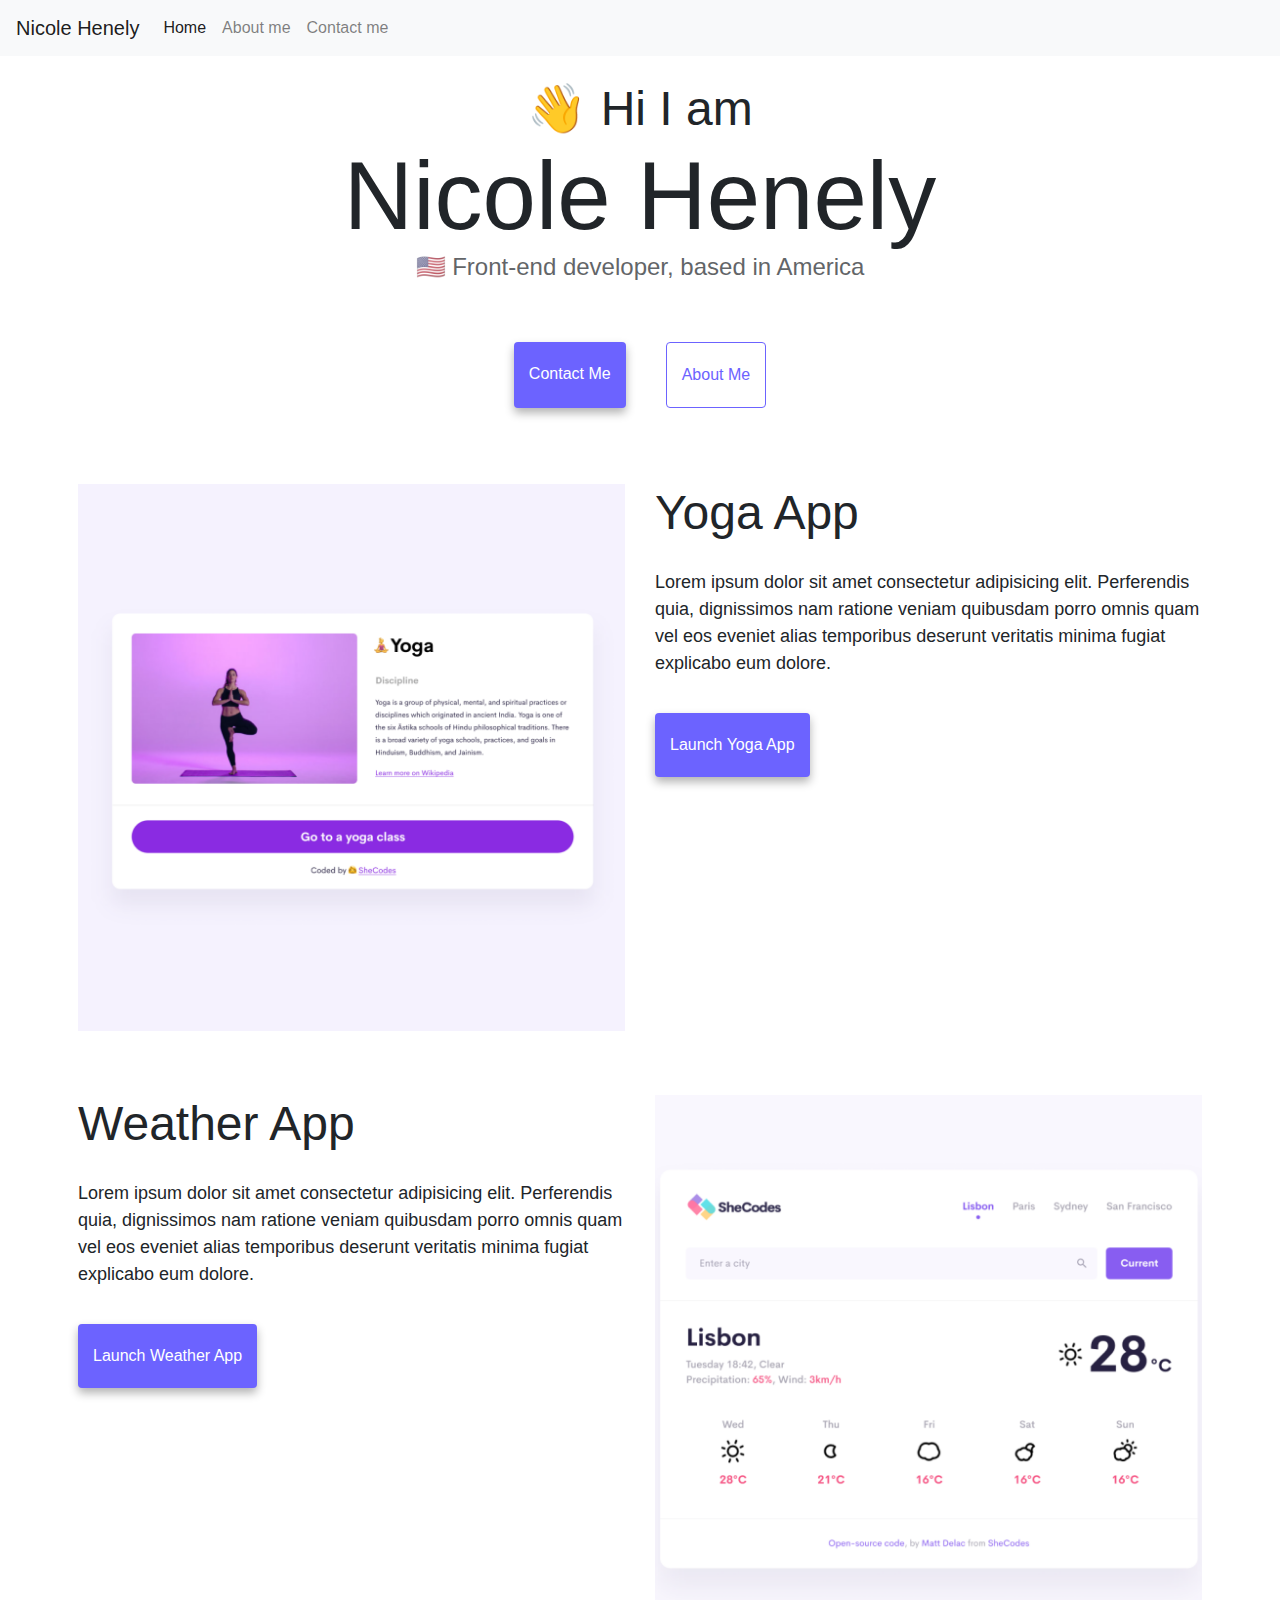
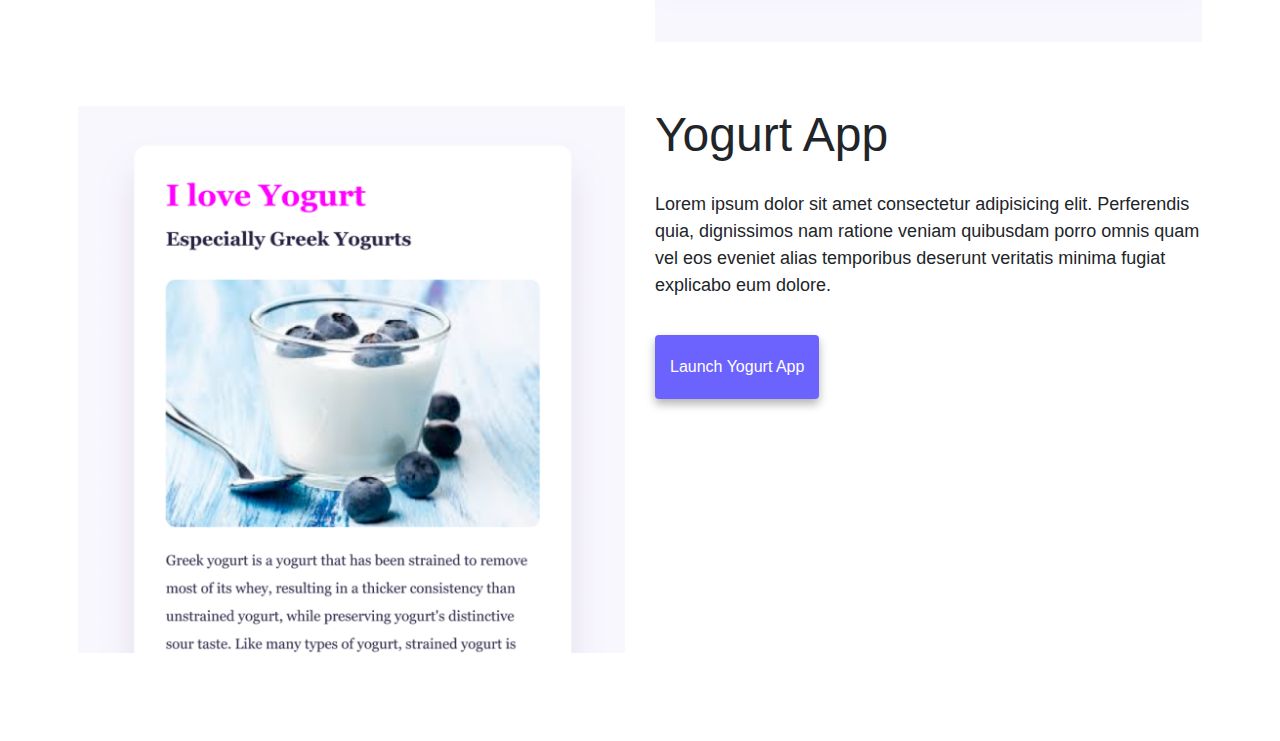
<file: index.html>
<!DOCTYPE html>
<html lang="en">
  <head>
    <meta charset="UTF-8" />
    <meta http-equiv="X-UA-Compatible" content="IE=edge" />
    <meta name="viewport" content="width=device-width, initial-scale=1.0" />
    <title>Front-end Developer - Nicole Henely</title>
    <meta
      name="description"
      content="Contains a portfolio of the applications developed by Nicole Henely, a front-end developer"
    />
    <link
      rel="stylesheet"
      href="https://cdn.jsdelivr.net/npm/bootstrap@4.3.1/dist/css/bootstrap.min.css"
      integrity="sha384-ggOyR0iXCbMQv3Xipma34MD+dH/1fQ784/j6cY/iJTQUOhcWr7x9JvoRxT2MZw1T"
      crossorigin="anonymous"
    />
    <link rel="stylesheet" href="src/style.css" />
  </head>
  <body>
    <nav class="navbar navbar-expand-lg fixed-top navbar-light bg-light">
      <a class="navbar-brand" href="#">Nicole Henely</a>
      <button
        class="navbar-toggler"
        type="button"
        data-toggle="collapse"
        data-target="#navbarSupportedContent"
        aria-controls="navbarSupportedContent"
        aria-expanded="false"
        aria-label="Toggle navigation"
      >
        <span class="navbar-toggler-icon"></span>
      </button>

      <div class="collapse navbar-collapse" id="navbarSupportedContent">
        <ul class="navbar-nav mr-auto">
          <li class="nav-item active">
            <a class="nav-link" href="index.html" title="Go back to Homepage"
              >Home <span class="sr-only">(current)</span></a
            >
          </li>
          <li class="nav-item">
            <a class="nav-link" href="about.html" title="About Me">About me</a>
          </li>
          <li class="nav-item">
            <a class="nav-link" href="about.html#contact" title="Contact Me"
              >Contact me</a
            >
          </li>
        </ul>
      </div>
    </nav>
    <h2 class="greeting">👋 Hi I am</h2>
    <h1>Nicole Henely</h1>
    <h3>🇺🇸 Front-end developer, based in America</h3>
    <div class="navigation-links">
      <a href="about.html#contact" class="contact-link" title="contact"
        >Contact me</a
      >
      <a href="about.html" class="about-link" title="About Me">About me</a>
    </div>
    <br />
    <br />
    <div class="container d-flex p-2 section">
      <div class="row">
        <div class="col-sm-6 col-md-6 border-5 rounded">
          <img
            src="images/yoga.png"
            class="img-fluid d-none d-sm-block"
            alt="image of woman doing yoga"
          />
        </div>
        <div class="col-sm-6 col-md-6">
          <h2>Yoga App</h2>
          <p>
            Lorem ipsum dolor sit amet consectetur adipisicing elit. Perferendis
            quia, dignissimos nam ratione veniam quibusdam porro omnis quam vel
            eos eveniet alias temporibus deserunt veritatis minima fugiat
            explicabo eum dolore.
          </p>
          <div class="app-links">
            <a href="#" class="contact-link" title="Launch Yoga App"
              >Launch Yoga App</a
            >
          </div>
        </div>
      </div>
    </div>
    <br />
    <br />
    <div class="container d-flex p-2 section">
      <div class="row">
        <div class="col-sm-6 col-md-6">
          <h2>Weather App</h2>
          <p>
            Lorem ipsum dolor sit amet consectetur adipisicing elit. Perferendis
            quia, dignissimos nam ratione veniam quibusdam porro omnis quam vel
            eos eveniet alias temporibus deserunt veritatis minima fugiat
            explicabo eum dolore.
          </p>
          <div class="app-links">
            <a href="#" class="contact-link" title="Launch Weather App"
              >Launch Weather App</a
            >
          </div>
        </div>
        <div class="col-sm-6 col-md-6 border-5 rounded">
          <img
            src="images/weather.png"
            class="img-fluid d-none d-sm-block"
            alt="image of weather app"
          />
        </div>
      </div>
    </div>
    <br />
    <br />
    <div class="container d-flex p-2 section">
      <div class="row">
        <div class="col-sm-6 col-md-6 border-5 rounded">
          <img
            src="images/yogurt.png"
            class="img-fluid d-none d-sm-block"
            alt="image of yogurt"
          />
        </div>
        <div class="col-sm-6 col-md-6">
          <h2>Yogurt App</h2>
          <p>
            Lorem ipsum dolor sit amet consectetur adipisicing elit. Perferendis
            quia, dignissimos nam ratione veniam quibusdam porro omnis quam vel
            eos eveniet alias temporibus deserunt veritatis minima fugiat
            explicabo eum dolore.
          </p>
          <div class="app-links">
            <a href="#" class="contact-link" title="Launch Yogurt App"
              >Launch Yogurt App</a
            >
          </div>
        </div>
      </div>
    </div>
    <script
      src="https://code.jquery.com/jquery-3.3.1.slim.min.js"
      integrity="sha384-q8i/X+965DzO0rT7abK41JStQIAqVgRVzpbzo5smXKp4YfRvH+8abtTE1Pi6jizo"
      crossorigin="anonymous"
    ></script>
    <script
      src="https://cdn.jsdelivr.net/npm/popper.js@1.14.7/dist/umd/popper.min.js"
      integrity="sha384-UO2eT0CpHqdSJQ6hJty5KVphtPhzWj9WO1clHTMGa3JDZwrnQq4sF86dIHNDz0W1"
      crossorigin="anonymous"
    ></script>
    <script
      src="https://cdn.jsdelivr.net/npm/bootstrap@4.3.1/dist/js/bootstrap.min.js"
      integrity="sha384-JjSmVgyd0p3pXB1rRibZUAYoIIy6OrQ6VrjIEaFf/nJGzIxFDsf4x0xIM+B07jRM"
      crossorigin="anonymous"
    ></script>
  </body>
</html>
</file>
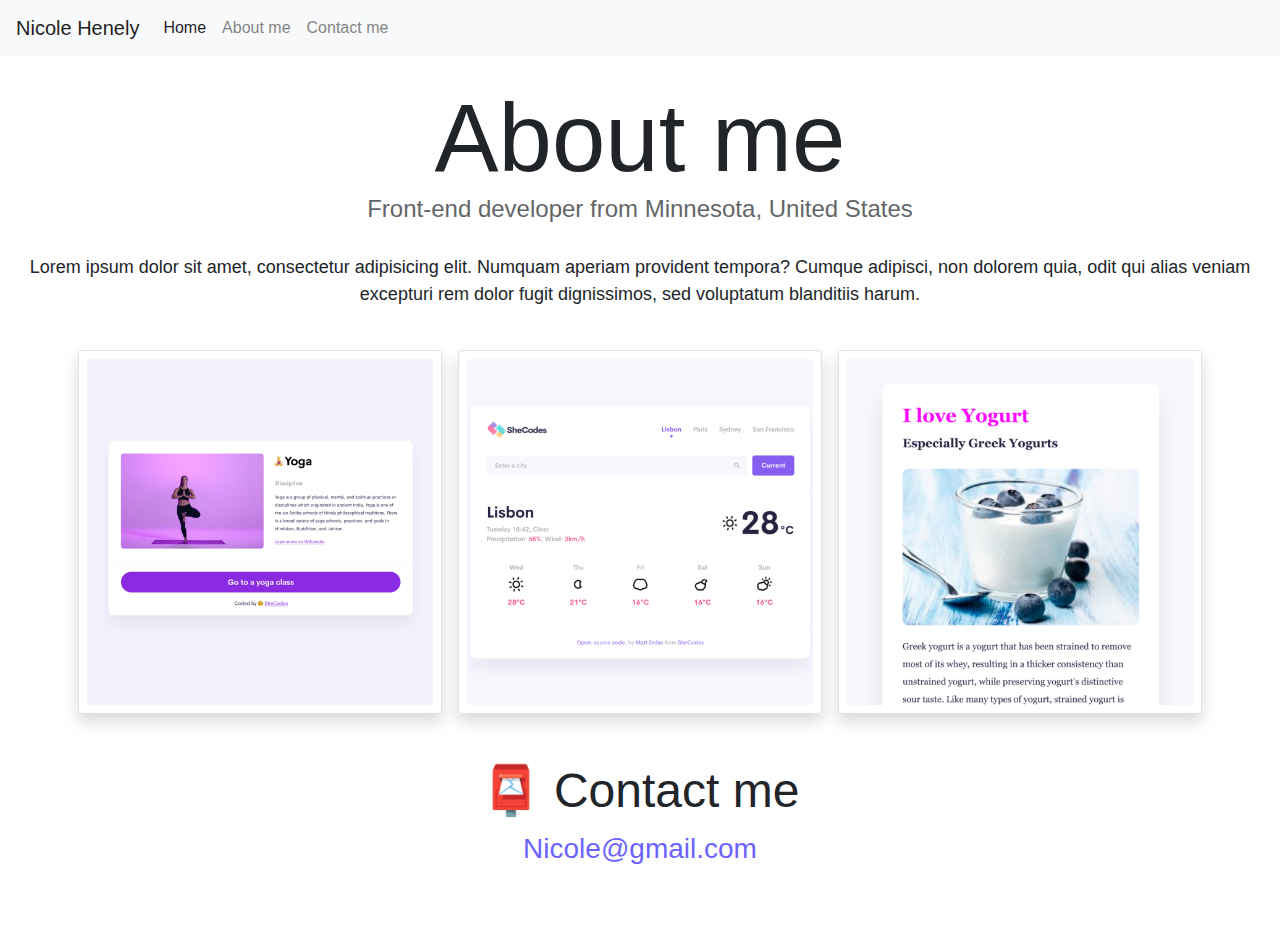
<file: about.html>
<!DOCTYPE html>
<html lang="en">
  <head>
    <meta charset="UTF-8" />
    <meta http-equiv="X-UA-Compatible" content="IE=edge" />
    <meta name="viewport" content="width=device-width, initial-scale=1.0" />

    <link
      rel="stylesheet"
      href="https://cdn.jsdelivr.net/npm/bootstrap@4.3.1/dist/css/bootstrap.min.css"
      integrity="sha384-ggOyR0iXCbMQv3Xipma34MD+dH/1fQ784/j6cY/iJTQUOhcWr7x9JvoRxT2MZw1T"
      crossorigin="anonymous"
    />
    <link rel="stylesheet" href="src/style.css" />
    <title>Front-end Developer - About Nicole Henely</title>
    <meta
      name="description"
      content="About Nicole Henely, a front-end developer, and the applications she has developed.  Includes contact information."
    />
  </head>
  <body>
    <nav class="navbar navbar-expand-lg fixed-top navbar-light bg-light">
      <a class="navbar-brand" href="#">Nicole Henely</a>
      <button
        class="navbar-toggler"
        type="button"
        data-toggle="collapse"
        data-target="#navbarSupportedContent"
        aria-controls="navbarSupportedContent"
        aria-expanded="false"
        aria-label="Toggle navigation"
      >
        <span class="navbar-toggler-icon"></span>
      </button>

      <div class="collapse navbar-collapse" id="navbarSupportedContent">
        <ul class="navbar-nav mr-auto">
          <li class="nav-item active">
            <a class="nav-link" href="index.html"
              >Home <span class="sr-only">(current)</span></a
            >
          </li>
          <li class="nav-item">
            <a class="nav-link" href="about.html" title="About Me">About me</a>
          </li>
          <li class="nav-item">
            <a class="nav-link" href="about.html#contact" title="Contact Me"
              >Contact me</a
            >
          </li>
        </ul>
      </div>
    </nav>
    <h1>About me</h1>
    <h3>Front-end developer from Minnesota, United States</h3>
    <div class="about-paragraphs">
      <p>
        Lorem ipsum dolor sit amet, consectetur adipisicing elit. Numquam
        aperiam provident tempora? Cumque adipisci, non dolorem quia, odit qui
        alias veniam excepturi rem dolor fugit dignissimos, sed voluptatum
        blanditiis harum.
      </p>
    </div>
    <br />
    <div class="container d-flex">
      <div class="row">
        <div class="col-sm m-2 p-2 border rounded shadow">
          <img
            src="images/yoga.png"
            class="img-fluid"
            alt="image of woman doing yoga"
          />
        </div>
        <div class="col-sm m-2 p-2 border rounded shadow">
          <img
            src="images/weather.png"
            class="img-fluid"
            alt="image of weather app"
          />
        </div>
        <div class="col-sm m-2 p-2 border rounded shadow">
          <img
            src="images/yogurt.png"
            class="img-fluid"
            alt="image of yogurt"
          />
        </div>
      </div>
    </div>
    <div id="contact">
      <h2 class="contact-h2">📮 Contact me</h2>
      <a href="mailto:[email]" class="email-link" title="Email Nicole">
        Nicole@gmail.com
      </a>
    </div>
    <script
      src="https://code.jquery.com/jquery-3.3.1.slim.min.js"
      integrity="sha384-q8i/X+965DzO0rT7abK41JStQIAqVgRVzpbzo5smXKp4YfRvH+8abtTE1Pi6jizo"
      crossorigin="anonymous"
    ></script>
    <script
      src="https://cdn.jsdelivr.net/npm/popper.js@1.14.7/dist/umd/popper.min.js"
      integrity="sha384-UO2eT0CpHqdSJQ6hJty5KVphtPhzWj9WO1clHTMGa3JDZwrnQq4sF86dIHNDz0W1"
      crossorigin="anonymous"
    ></script>
    <script
      src="https://cdn.jsdelivr.net/npm/bootstrap@4.3.1/dist/js/bootstrap.min.js"
      integrity="sha384-JjSmVgyd0p3pXB1rRibZUAYoIIy6OrQ6VrjIEaFf/nJGzIxFDsf4x0xIM+B07jRM"
      crossorigin="anonymous"
    ></script>
  </body>
</html>
</file>
<file: src/style.css>
:root {
  --primary-color: #6c63ff;
  --secondary-color: #f5f2fe;
  --box-shadow: 0 5px 10px rgba(0, 0, 0, 0.3);
}
body {
  margin: 80px auto;
  max-width: 800;
}

h1,
.greeting,
h3 {
  text-align: center;
  margin: 0;
}

.contact-h2 {
  text-align: center;
  margin-top: 40px;
}
h1 {
  font-size: 96px;
}

h2 {
  font-size: 48px;
}

h3 {
  font-size: 24px;
  opacity: 0.7;
}

p {
  border-radius: 4px;
  font-size: 18px;
  line-height: 1.5;
  padding-top: 20px;
}

.navigation-links {
  display: flex;
  margin-top: 40px;
  justify-content: center;
}

.navigation-links a {
  margin: 20px;
  border-radius: 4px;
  padding: 20px 15px;
  text-decoration: none;
  text-transform: capitalize;
}

.contact-link {
  background: var(--primary-color);
  box-shadow: var(--box-shadow);
  color: white;
}

.about-link {
  color: var(--primary-color);
  border: 1px solid var(--primary-color);
}

.homepage-link {
  color: var(--primary-color);
  text-align: center;
  display: block;
}

.about-paragraphs {
  display: flex;
  margin: 30px 30;
  text-align: center;
}

.about-paragraphs p {
  margin: 10px;
}

.email-link {
  display: flex;
  justify-content: center;
  color: var(--primary-color);
  font-size: 28px;
  text-decoration: none;
}

.email-link:hover {
  text-decoration: underline;
}

.app-links {
  display: flex;
  margin-top: 10px;
  justify-content: start;
}
.app-links a {
  margin-top: 20px;
  border-radius: 4px;
  padding: 20px 15px;
  text-decoration: none;
  text-transform: capitalize;
}
@media (max-width: 576px) {
  .section {
    text-align: center;
  }
  h1 {
    font-size: 36px;
  }
  h2 {
    font-size: 24px;
  }
  .app-links {
    justify-content: center;
  }
}
</file>
